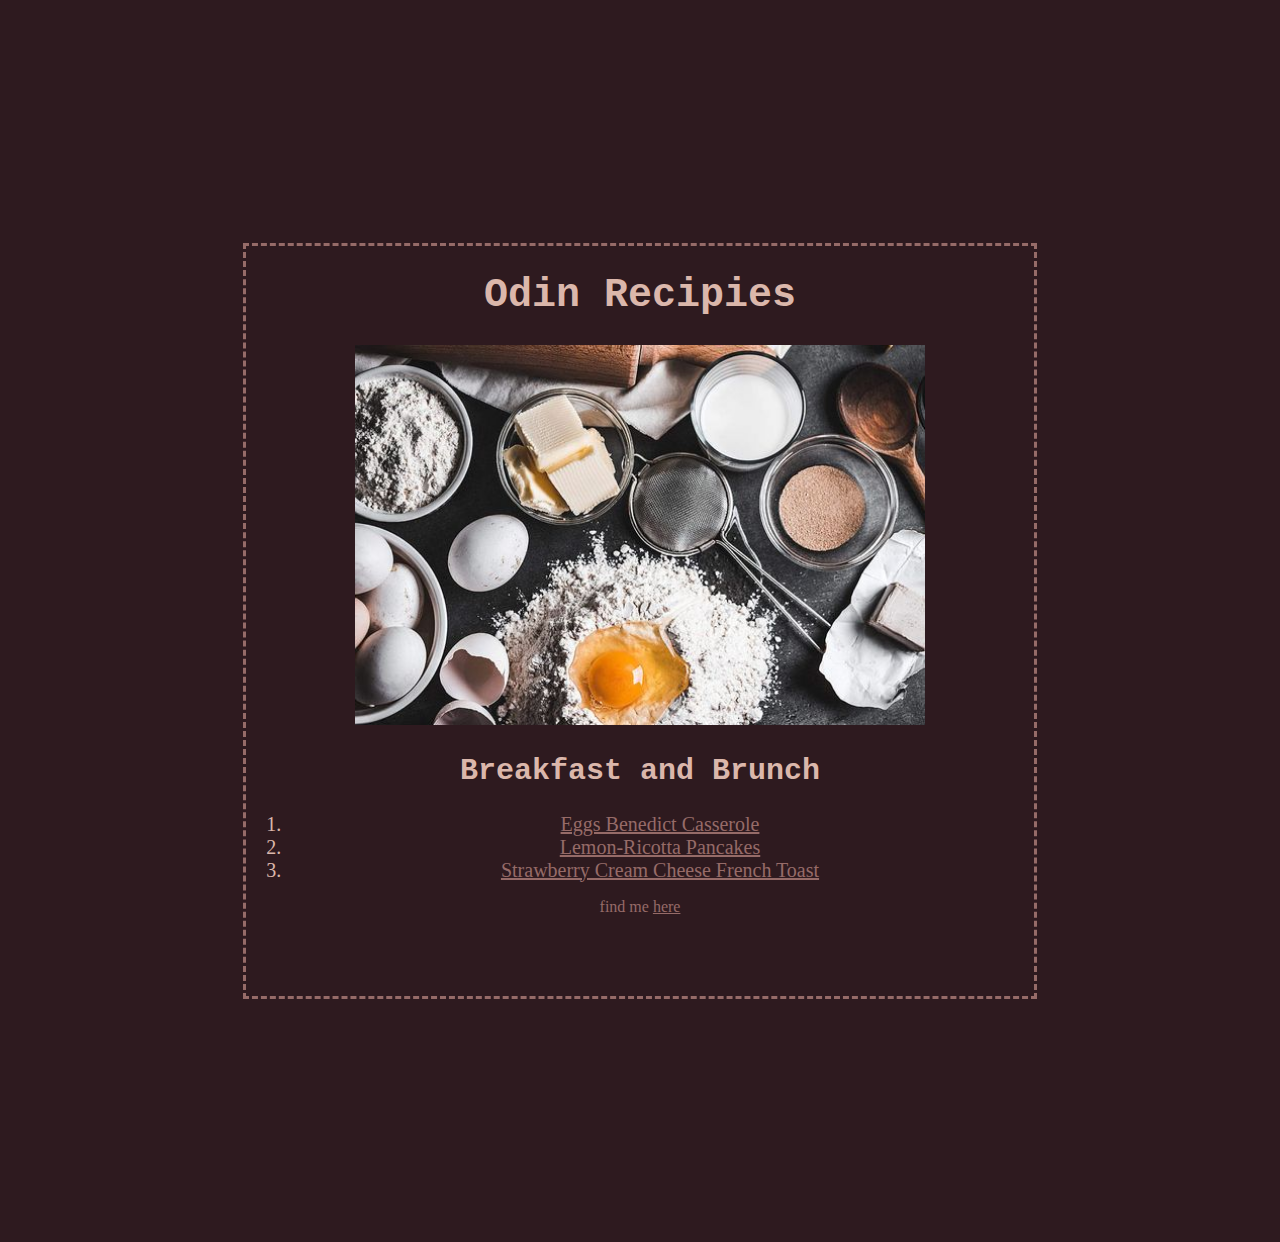
<file: index.html>
<!DOCTYPE html>
<html lang="en">
<head>
    <meta charset="UTF-8">
    <meta http-equiv="X-UA-Compatible" content="IE=edge">
    <meta name="viewport" content="width=device-width, initial-scale=1.0">
    <title>Odin Recipies</title>
    <link rel="stylesheet" href="./style.css">
</head>
<body>
    <h1>Odin Recipies</h1>
    <img src="./img/cook.jpg" alt="photo of ingredients">
    <section>
    <h2>Breakfast and Brunch</h2>
    <ol class="list">
        <li><a href="./recipies/eggs.html">Eggs Benedict Casserole</a></li>
        <li><a href="./recipies/pancake.html">Lemon-Ricotta Pancakes</a></li>
        <li><a href="./recipies/toast.html">Strawberry Cream Cheese French Toast</a></li>
    </ol>
</section>
    <section>
        <p>find me <a href="https://www.youtube.com/watch?v=dQw4w9WgXcQ">here</a></p>
    </section>
</body>
</html>
</file>
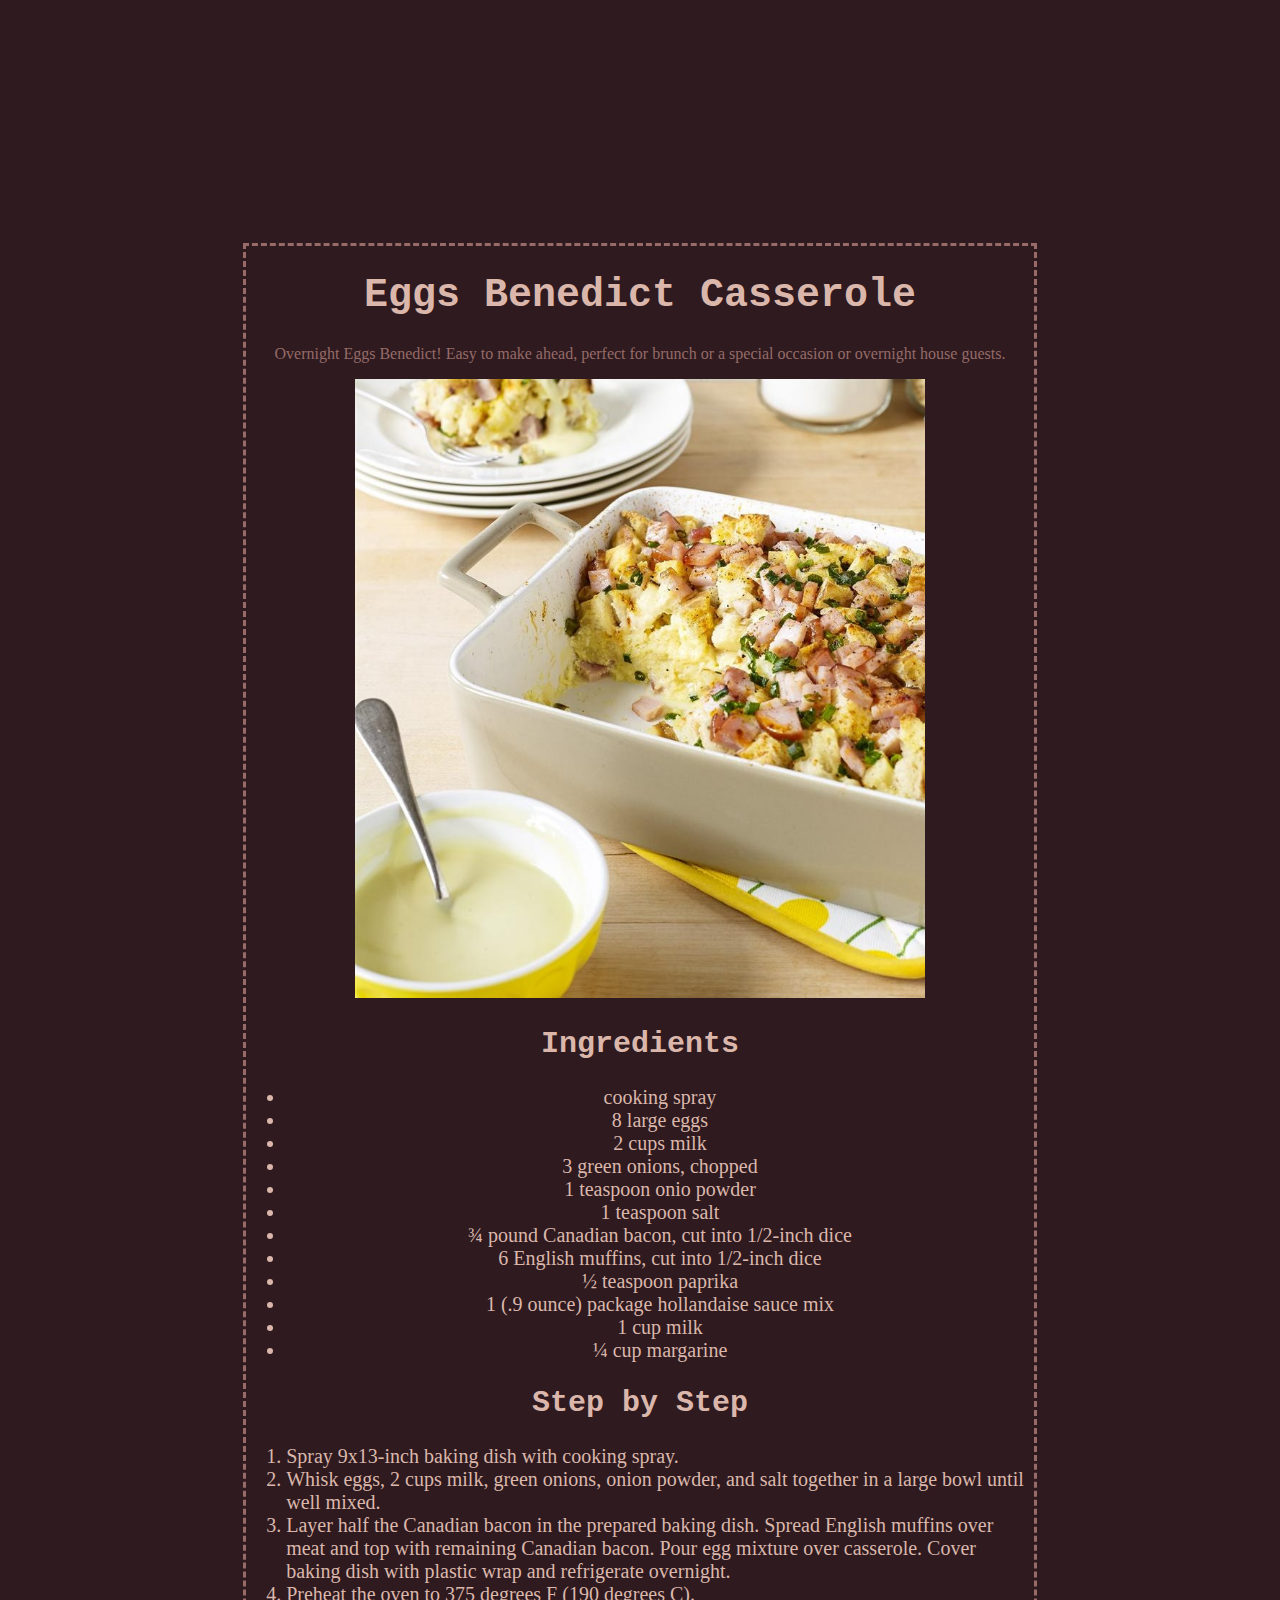
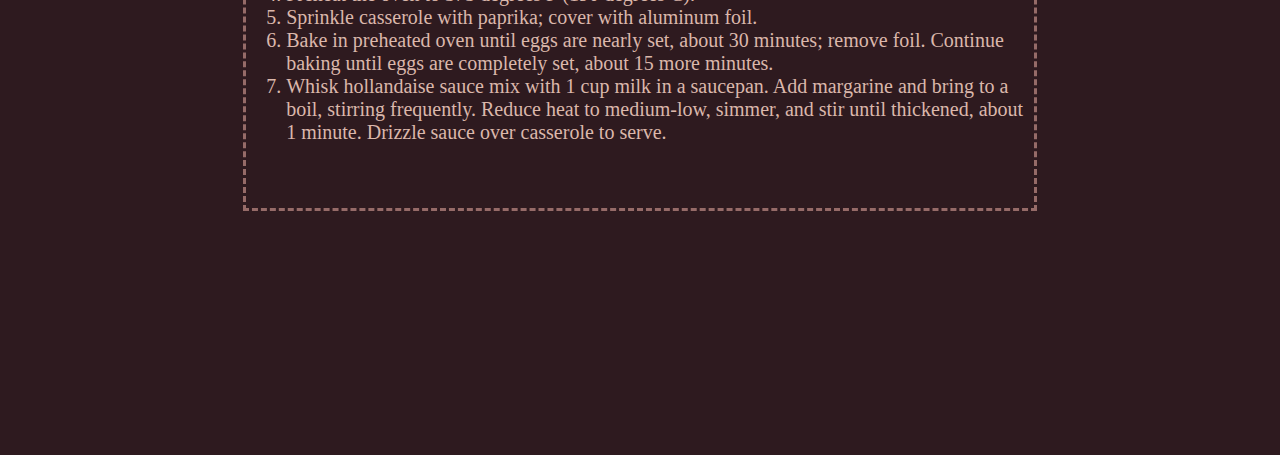
<file: recipies/eggs.html>
<!DOCTYPE html>
<html lang="en">
<head>
    <meta charset="UTF-8">
    <meta http-equiv="X-UA-Compatible" content="IE=edge">
    <meta name="viewport" content="width=device-width, initial-scale=1.0">
    <title>Eggs Benedict Casserole</title>
    <link rel="stylesheet" href="../style.css">
</head>
<body>
    <section>
        <h1>Eggs Benedict Casserole</h1>
        <p>Overnight Eggs Benedict! Easy to make ahead, perfect for brunch or a special occasion or overnight house guests.</p>
        <img src="../img/eggs.jpeg" alt="Eggs Benedict Casserole">
    </section>
    <section>
        <h2>Ingredients</h2>
        <ul class="list ul">
            <li>cooking spray</li>
            <li>8 large eggs</li>
            <li>2 cups milk</li>
            <li>3 green onions, chopped</li>
            <li>1 teaspoon onio powder</li>
            <li>1 teaspoon salt</li>
            <li>¾ pound Canadian bacon, cut into 1/2-inch dice</li>
            <li>6 English muffins, cut into 1/2-inch dice</li>
            <li>½ teaspoon paprika</li>
            <li>1 (.9 ounce) package hollandaise sauce mix</li>
            <li>1 cup milk</li>
            <li>¼ cup margarine</li>
        </ul>
    </section>
    <section>
        <h2>Step by Step</h2>
        <ol class="list ol" id="ol">
            <li>Spray 9x13-inch baking dish with cooking spray.</li>
            <li>Whisk eggs, 2 cups milk, green onions, onion powder, and salt together in a large bowl until well mixed.</li>
            <li>Layer half the Canadian bacon in the prepared baking dish. Spread English muffins over meat and top with remaining Canadian bacon. Pour egg mixture over casserole. Cover baking dish with plastic wrap and refrigerate overnight.</li>
            <li>Preheat the oven to 375 degrees F (190 degrees C).</li>
            <li>Sprinkle casserole with paprika; cover with aluminum foil.</li>
            <li>Bake in preheated oven until eggs are nearly set, about 30 minutes; remove foil. Continue baking until eggs are completely set, about 15 more minutes.</li>
            <li>Whisk hollandaise sauce mix with 1 cup milk in a saucepan. Add margarine and bring to a boil, stirring frequently. Reduce heat to medium-low, simmer, and stir until thickened, about 1 minute. Drizzle sauce over casserole to serve.</li>
        </ol>
    </section>
</body>
</html>
</file>
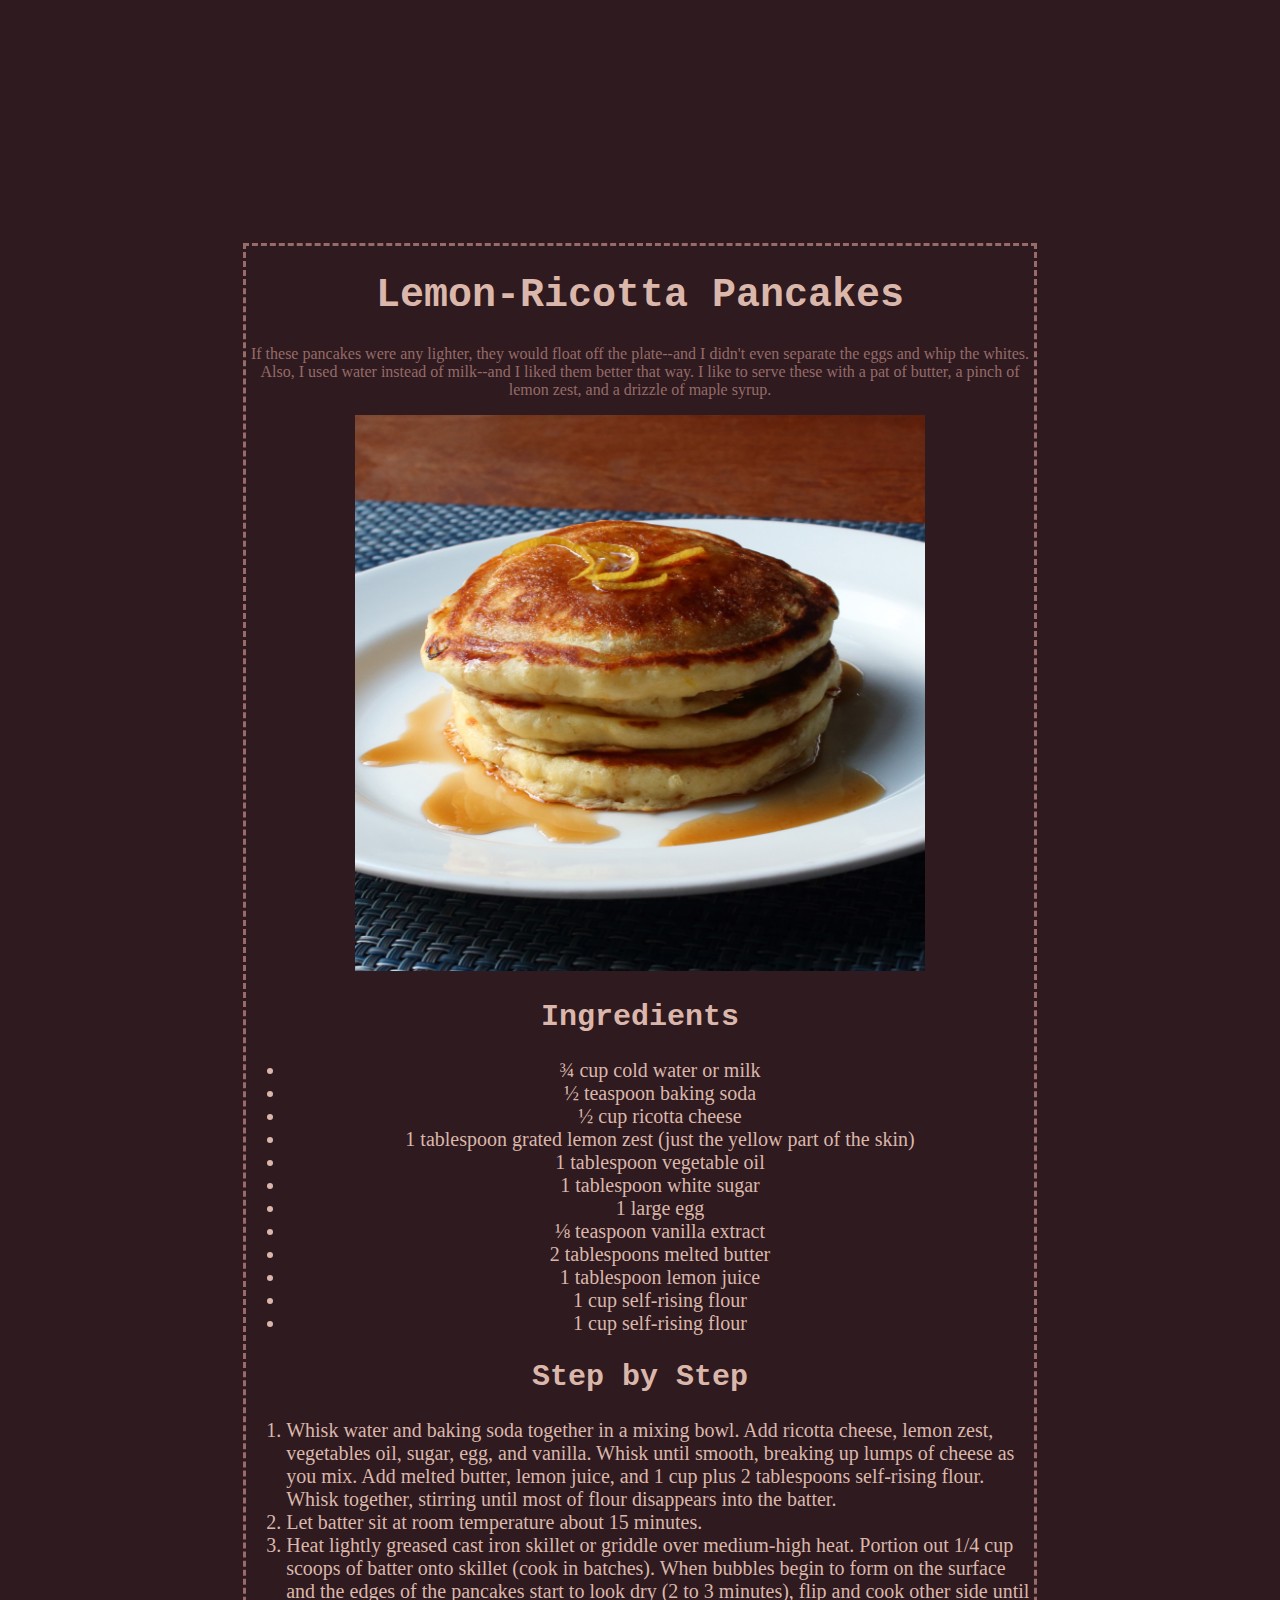
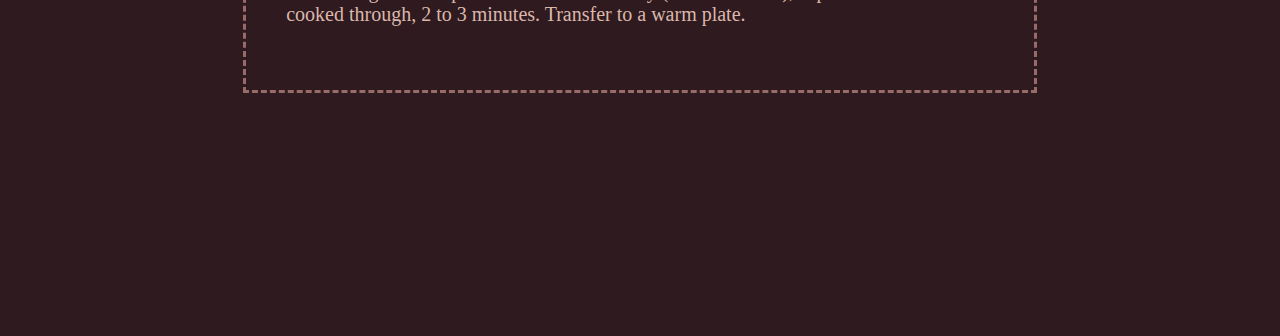
<file: recipies/pancake.html>
<!DOCTYPE html>
<html lang="en">
<head>
    <meta charset="UTF-8">
    <meta http-equiv="X-UA-Compatible" content="IE=edge">
    <meta name="viewport" content="width=device-width, initial-scale=1.0">
    <title>Lemon-Ricotta Pancakes</title>
    <link rel="stylesheet" href="../style.css">
</head>
<body>
    <h1>Lemon-Ricotta Pancakes</h1>
    <p>If these pancakes were any lighter, they would float off the plate--and I didn't even separate the eggs and whip the whites. Also, I used water instead of milk--and I liked them better that way. I like to serve these with a pat of butter, a pinch of lemon zest, and a drizzle of maple syrup.</p>
    <img src="../img/pancake.jpeg" alt="Lemon-Ricotta Pancakes">
    <h2>Ingredients</h2>
    <ul class="list">
        <li>¾ cup cold water or milk</li>
        <li>½ teaspoon baking soda</li>
        <li>½ cup ricotta cheese</li>
        <li>1 tablespoon grated lemon zest (just the yellow part of the skin)</li>
        <li>1 tablespoon vegetable oil</li>
        <li>1 tablespoon white sugar</li>
        <li>1 large egg</li>
        <li>⅛ teaspoon vanilla extract</li>
        <li>2 tablespoons melted butter</li>
        <li>1 tablespoon lemon juice</li>
        <li>1 cup self-rising flour</li>
        <li>1 cup self-rising flour</li>
    </ul>
    <h2>Step by Step</h2>
    <ol id="ol" class="list">
        <li>Whisk water and baking soda together in a mixing bowl. Add ricotta cheese, lemon zest, vegetables oil, sugar, egg, and vanilla. Whisk until smooth, breaking up lumps of cheese as you mix. Add melted butter, lemon juice, and 1 cup plus 2 tablespoons self-rising flour. Whisk together, stirring until most of flour disappears into the batter.</li>
        <li>Let batter sit at room temperature about 15 minutes.</li>
        <li>Heat lightly greased cast iron skillet or griddle over medium-high heat. Portion out 1/4 cup scoops of batter onto skillet (cook in batches). When bubbles begin to form on the surface and the edges of the pancakes start to look dry (2 to 3 minutes), flip and cook other side until cooked through, 2 to 3 minutes. Transfer to a warm plate.</li>
    </ol>
    
</body>
</html>
</file>
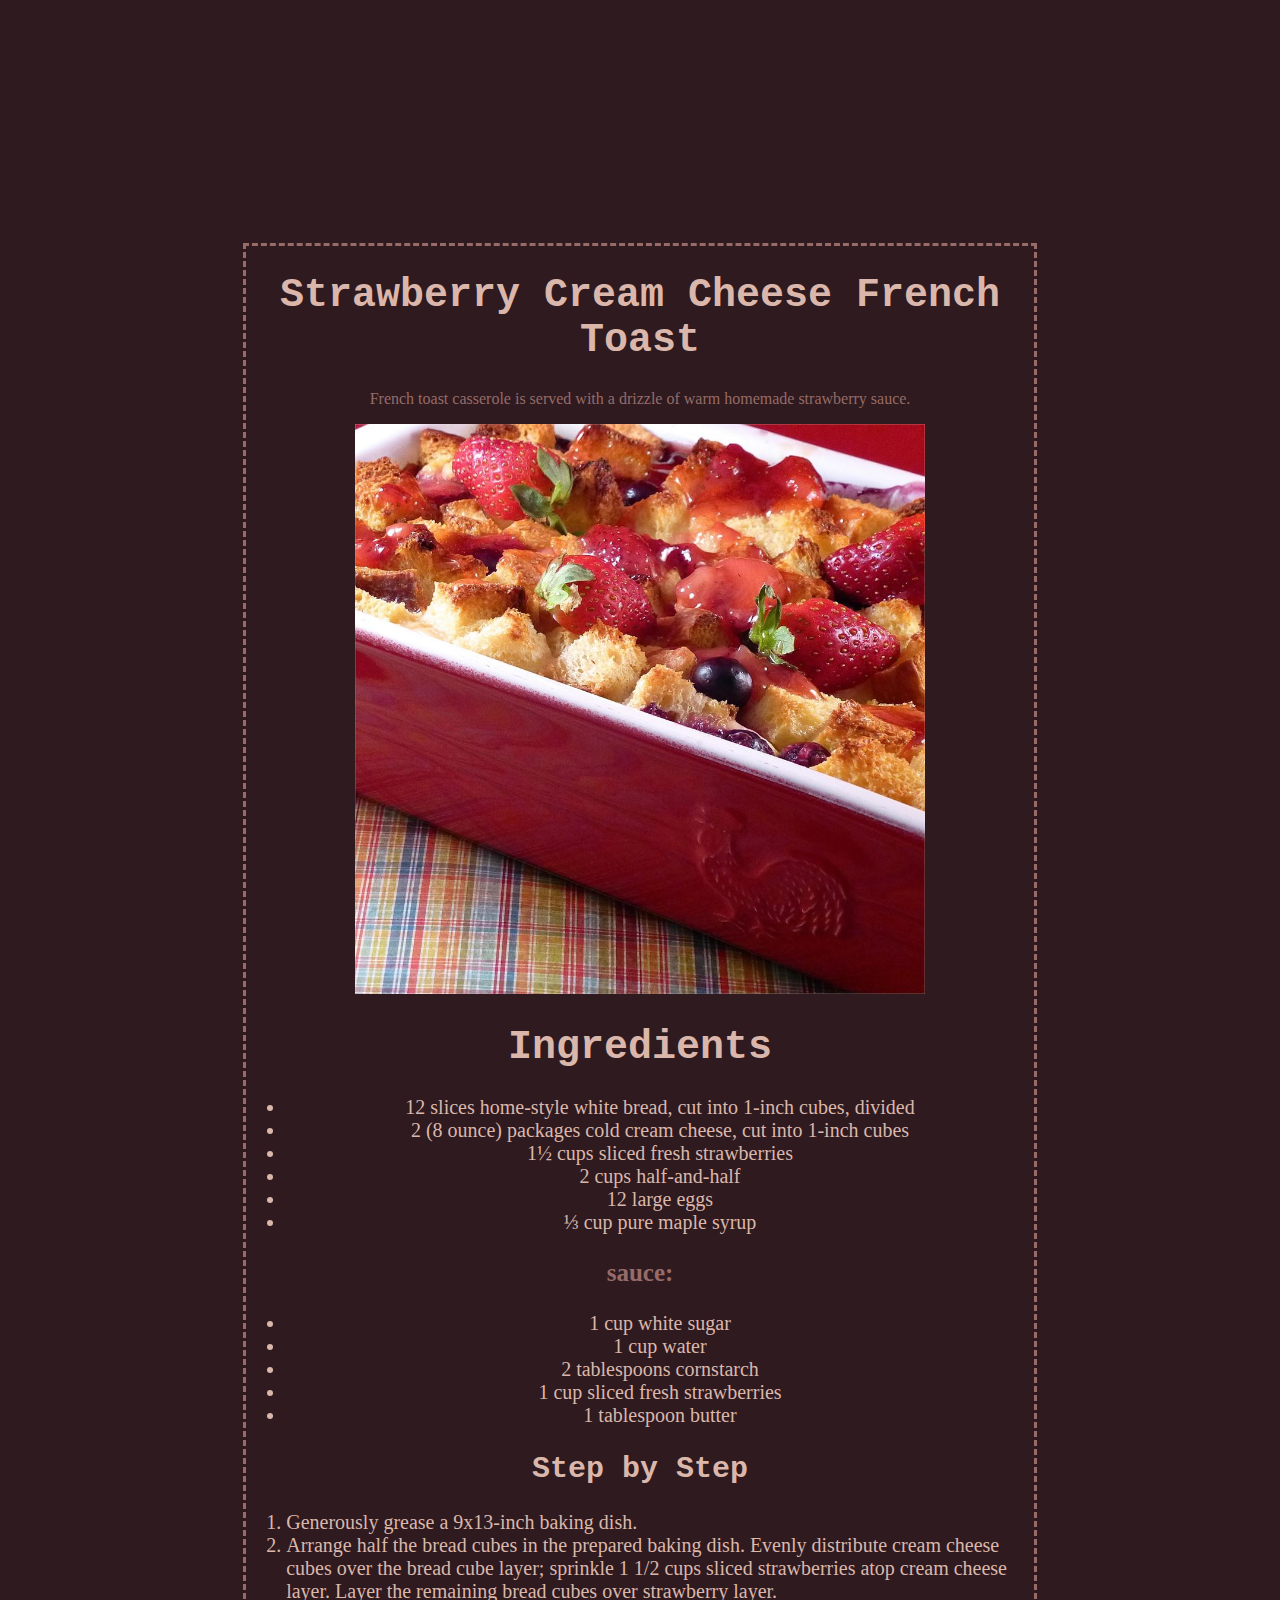
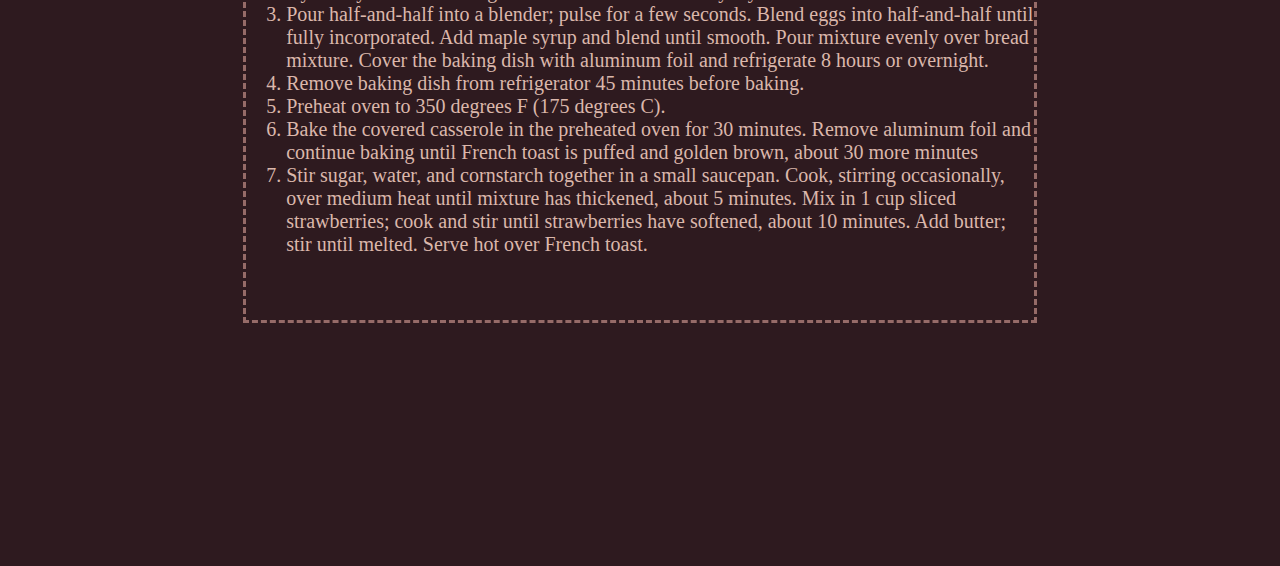
<file: recipies/toast.html>
<!DOCTYPE html>
<html lang="en">
<head>
    <meta charset="UTF-8">
    <meta http-equiv="X-UA-Compatible" content="IE=edge">
    <meta name="viewport" content="width=device-width, initial-scale=1.0">
    <title>Strawberry Cream Cheese French Toast</title>
    <link rel="stylesheet" href="../style.css">
</head>
<body>
    <h1>Strawberry Cream Cheese French Toast</h1>
    <p>French toast casserole is served with a drizzle of warm homemade strawberry sauce.</p>
    <img src="../img/toast.jpeg" alt="Strawberry Cream Cheese French Toast">
    <h1>Ingredients</h1>
    <ul class="list">
        <li>12 slices home-style white bread, cut into 1-inch cubes, divided</li>
        <li>2 (8 ounce) packages cold cream cheese, cut into 1-inch cubes</li>
        <li>1½ cups sliced fresh strawberries</li>
        <li>2 cups half-and-half</li>
        <li>12 large eggs</li>
        <li>⅓ cup pure maple syrup</li>
    </ul>
    <h3>sauce:</h3>
    <ul class="list">
        <li>1 cup white sugar</li>
        <li>1 cup water</li>
        <li>2 tablespoons cornstarch</li>
        <li>1 cup sliced fresh strawberries</li>
        <li>1 tablespoon butter</li>
    </ul>
    <h2>Step by Step</h2>
    <ol class="list" id="ol">
        <li>Generously grease a 9x13-inch baking dish.</li>
        <li>Arrange half the bread cubes in the prepared baking dish. Evenly distribute cream cheese cubes over the bread cube layer; sprinkle 1 1/2 cups sliced strawberries atop cream cheese layer. Layer the remaining bread cubes over strawberry layer.</li>
        <li>Pour half-and-half into a blender; pulse for a few seconds. Blend eggs into half-and-half until fully incorporated. Add maple syrup and blend until smooth. Pour mixture evenly over bread mixture. Cover the baking dish with aluminum foil and refrigerate 8 hours or overnight.</li>
        <li>Remove baking dish from refrigerator 45 minutes before baking.</li>
        <li>Preheat oven to 350 degrees F (175 degrees C).</li>
        <li>Bake the covered casserole in the preheated oven for 30 minutes. Remove aluminum foil and continue baking until French toast is puffed and golden brown, about 30 more minutes</li>
        <li>Stir sugar, water, and cornstarch together in a small saucepan. Cook, stirring occasionally, over medium heat until mixture has thickened, about 5 minutes. Mix in 1 cup sliced strawberries; cook and stir until strawberries have softened, about 10 minutes. Add butter; stir until melted. Serve hot over French toast.</li>
    </ol>
</body>
</html>
</file>
<file: style.css>
body {
    background-color: #2e1a1f;
    color:#966b68;
    text-align: center; 
    border-style: dashed;
    margin: 19%;
    padding-bottom: 5%;
}
img {
    width: 570px;
    length: auto;
}

h1 {
    font-size: 40px;
    color: #dbb7ab;
    font-weight: bold;
    font-family: 'Courier New', Courier, monospace;
}
h2 {
    font-size: 30px;
    color: #dbb7ab;
    font-weight: bold;
    font-family: 'Courier New', Courier, monospace;
}
.list {
    font-size: 20px;
    text-align: center;
    margin: auto;
}
a:link {
    color: #966b68
}
a:visited {
    color: #dbb7ab
}
.list {
    color: #dbb7ab;
}
#ol {
    text-align: left;
}
h3 {
    font-size: 25px;
}
</file>
